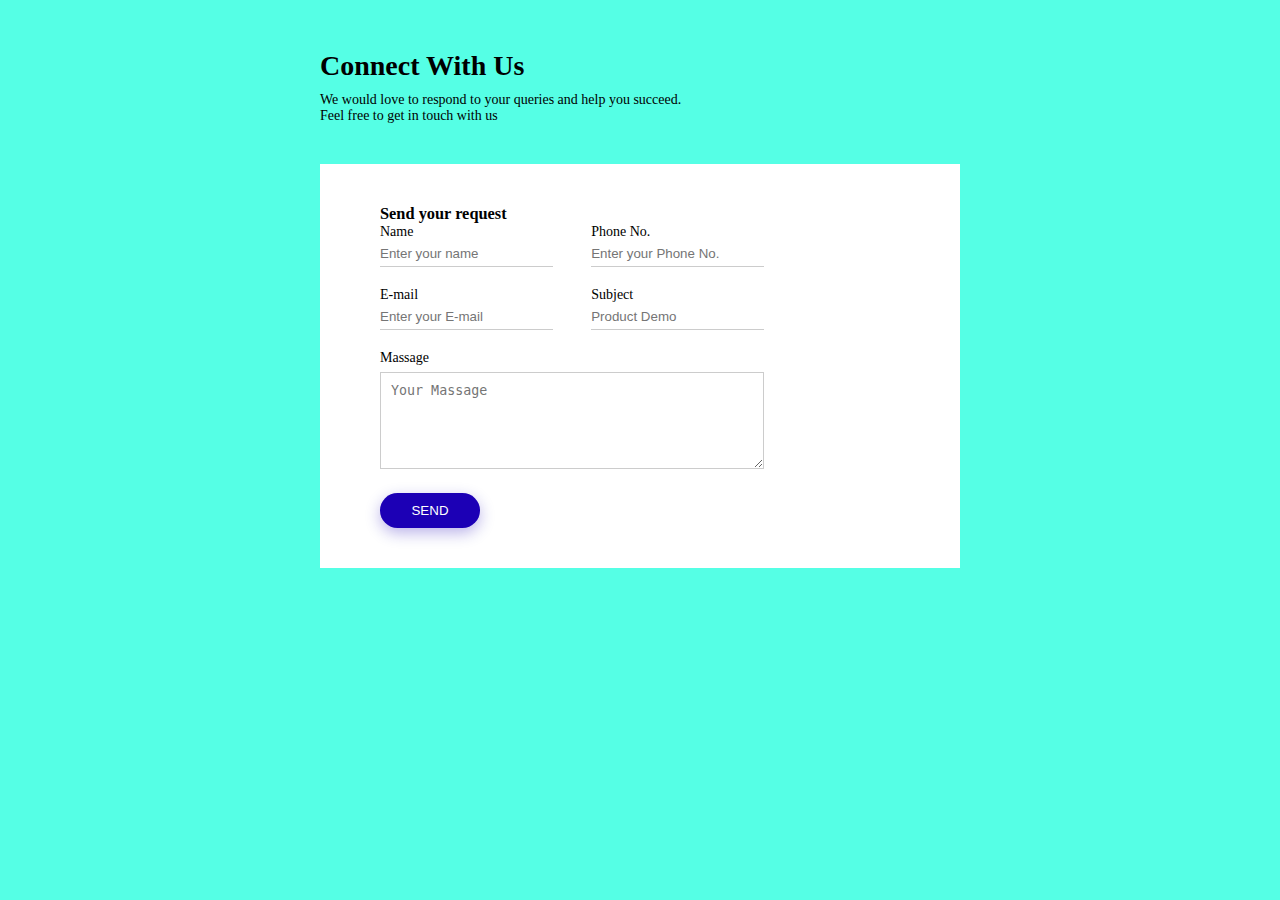
<file: contact.html>
<!DOCTYPE html>
<html lang="en">
<head>
    <meta charset="UTF-8">
    <meta http-equiv="X-UA-Compatible" content="IE=edge">
    <meta name="viewport" content="width=device-width, initial-scale=1.0">
    <title>Contact Us</title>
    <link rel="stylesheet" href="contact.css">
</head>
<body>
     <div class="container">
        <h1>Connect With Us</h1>
        <p>We would love to respond to your queries and help you succeed.<br>
           Feel free to get in touch with us</p>
        <div class="contact-box">
            <div class="contact-left">
                <h3>Send your request</h3>

                <form>

                    <div class="input-row">
                        <div class="input-group">
                            <label>Name</label>
                            <input type="text" placeholder="Enter your name">
                        </div>
                        <div class="input-group">
                            <label>Phone No.</label>
                            <input type="text" placeholder="Enter your Phone No.">
                        </div>
                    </div>
                    <div class="input-row">
                        <div class="input-group">
                            <label>E-mail</label>
                            <input type="email" placeholder="Enter your E-mail">
                        </div>
                        <div class="input-group">
                            <label>Subject</label>
                            <input type="text" placeholder="Product Demo">
                        </div>
                    </div>

                    <label>Massage</label>
                    <textarea cols="30" rows="5" placeholder="Your Massage"></textarea>

                    <button type="submit">SEND</button>
                </form>

            </div>
        </div>
     </div>
</body>
</html>
</file>
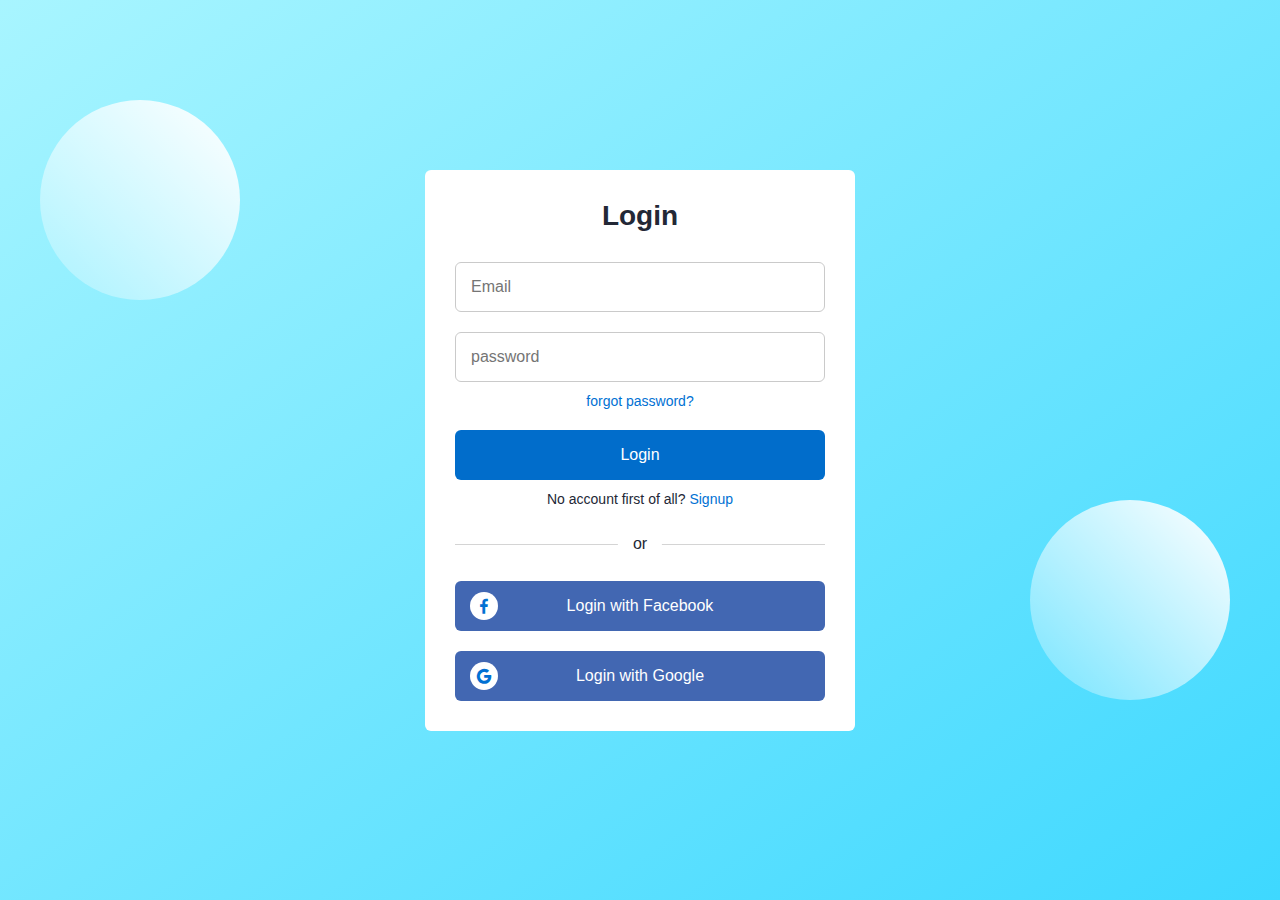
<file: login.html>
<!DOCTYPE html>
<html lang="en">

<head>
    <meta charset="UTF-8">
    <meta http-equiv="X-UA-Compatible" content="IE=edge">
    <meta name="viewport" content="width=device-width, initial-scale=1.0">
    <title>Login and Signup Form</title>
    <!--CSS-->
    <link rel="stylesheet" href="login.css">

    <link href='https://unpkg.com/boxicons@2.1.4/css/boxicons.min.css' rel='stylesheet'>


</head>

<body>
    <!--Login-->
    <div class="circle c1"></div>
    <div class="circle c2"></div>
    <section class="container forms">
        <div class="form login">
            <div class="form-content">
                <header>Login</header>

                <form action="#">
                    <div class="field input field">
                        <input id="loginEmailData" type="email" placeholder="Email" class="input">
                        <div id="email_error">Please fill up your Email</div>
                    </div>

                    <div class="field input field">
                        <input id="loginPasswordData" type="password" placeholder="password" class="password">
                        <!-- <i class='bx bx-hide eye-icon'></i> -->
                        <div id="pass_error">Please fill up your Password</div>


                    </div>

                    <div class="form-link">
                        <a href="#" class="forgot-pass">forgot password?</a>
                    </div>

                    <div class="field button-field">
                        <button type="submit">Login</button>
                    </div>

                </form>

                <div class="form-link">
                    <span>No account first of all? <a href="#" class="link signup-link">Signup</a></span>
                </div>
            </div>
            <div class="line"></div>

            <div class="media-options">
                <a href="#" class="field facebook">
                    <i class='bx bxl-facebook facebook-icon'></i>
                    <span>Login with Facebook</span>
                </a>
            </div>

            <div class="media-options">
                <a href="#" class="field google">
                    <i class='bx bxl-google google-img'></i>
                    <span>Login with Google</span>
                </a>
            </div>
        </div>
        <!--Signup-->

        <div class="form signup">
            <div class="form-content">
                <header>Signup</header>

                <form action="#">
                    <div class="field input field">
                        <input id="signUpEmailData" type="email" placeholder="Email" class="input">
                    </div>

                    <div class="field input field">
                        <input id="signUpPasswordData" type="password" placeholder="password" class="password">
                        <i class='bx bx-hide eye-icon'></i>
                    </div>

                    <div class="field input field">
                        <input id="signUpPasswordConfirmData" type="password" placeholder="password" class="password">
                        <i class='bx bx-hide eye-icon'></i>
                    </div>

                    <div class="field button-field">
                        <button id="signUpBtn">Signup</button>
                    </div>

                </form>

                <div class="form-link">
                    <span>Already have an account? <a href="#" class="link login-link">Login</a></span>
                </div>
            </div>
            <div class="line"></div>

            <div class="media-options">
                <a href="#" class="field facebook">
                    <i class='bx bxl-facebook facebook-icon'></i>
                    <span>Login with Facebook</span>
                </a>
            </div>

            <div class="media-options">
                <a href="#" class="field google">
                    <i class='bx bxl-google google-img'></i>
                    <span>Login with Google</span>
                </a>
            </div>
        </div>
    </section>

    <!--JS-->
    <script src="signup.js"></script>
    <script src="script.js"></script>
</body>

</html>
</file>
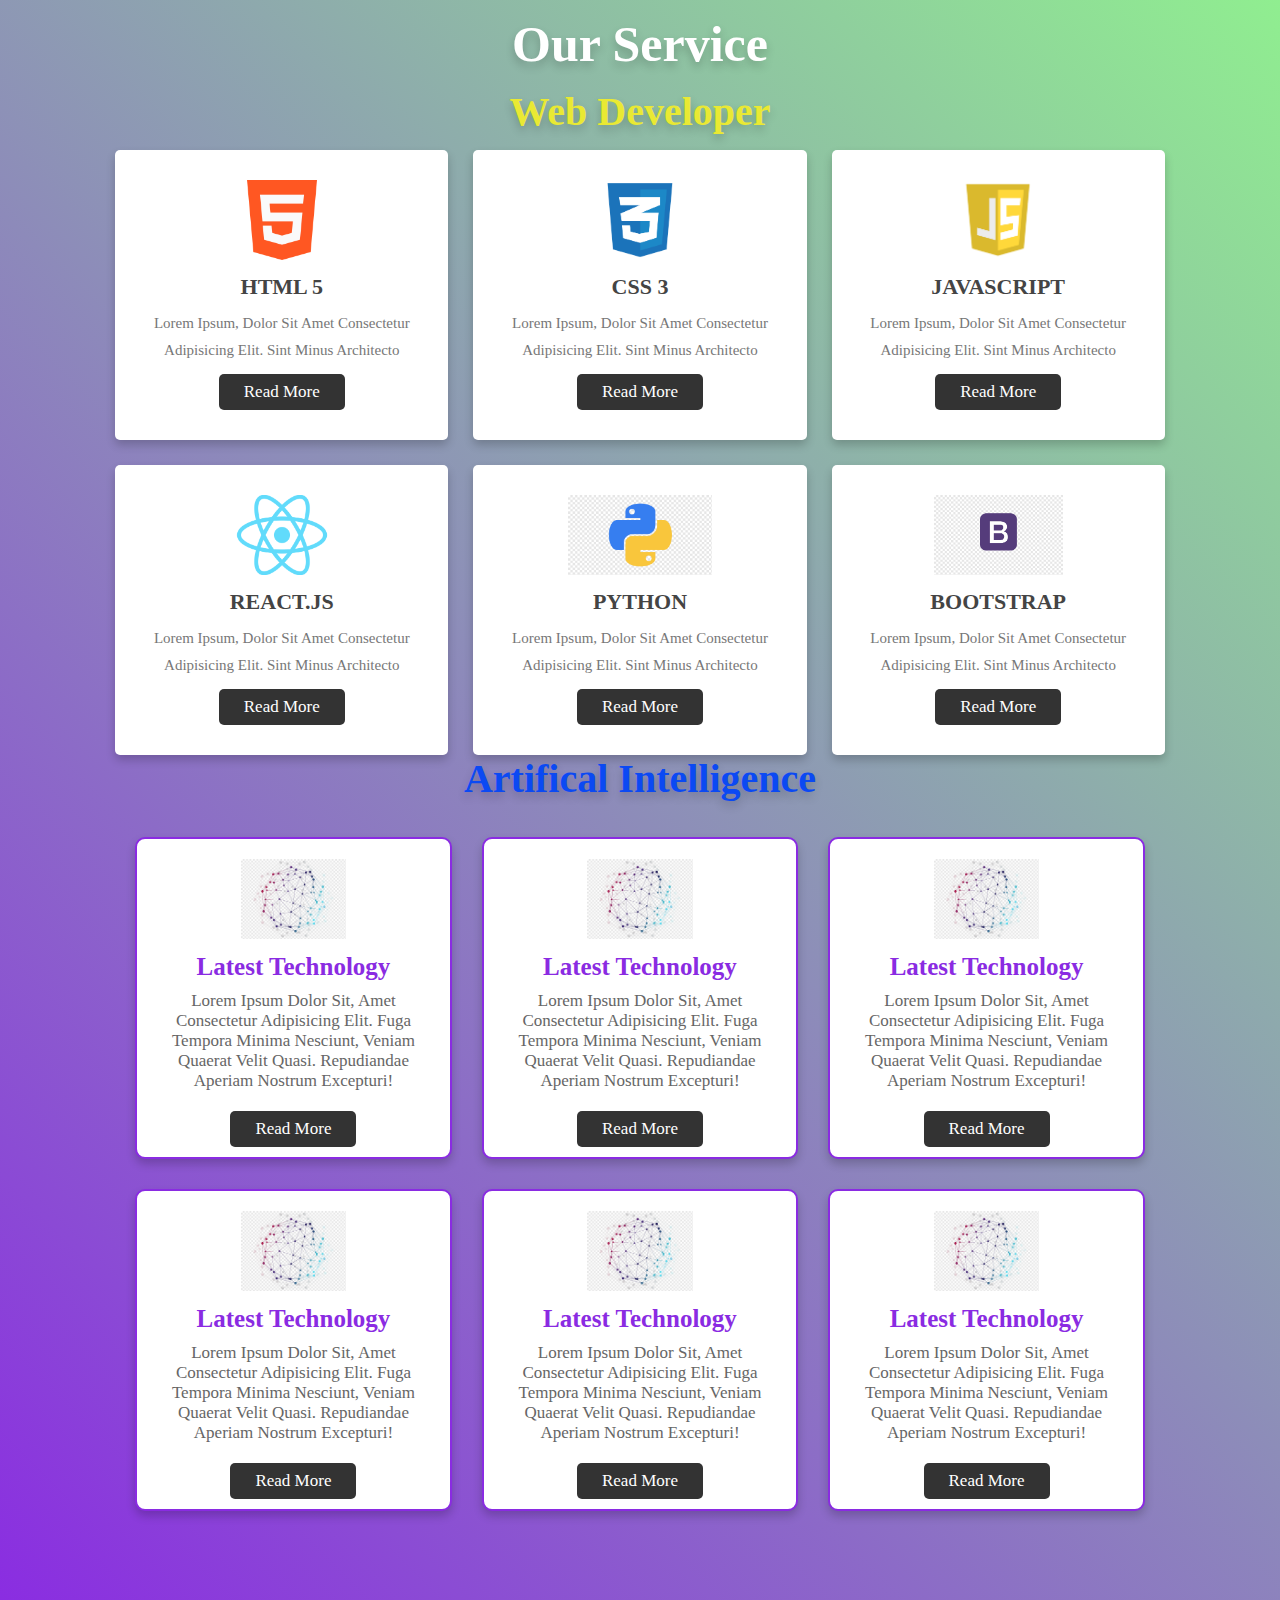
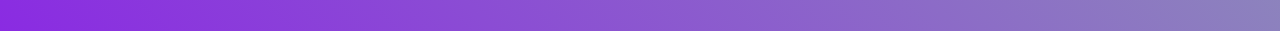
<file: service.html>
<!DOCTYPE html>
<html lang="en">
<head>
    <meta charset="UTF-8">
    <meta http-equiv="X-UA-Compatible" content="IE=edge">
    <meta name="viewport" content="width=device-width, initial-scale=1.0">
    <title>Service</title>
    <link rel="stylesheet" href="service.css">
</head>
<body>
    <div class ="service">
        <h1 class="heading">our service</h1>
        <h4 class="heading1">Web Developer</h4>
        <div class="box-service">
            <div class="box">
                <img src="service/732212.png" alt="">
                <h3>HTML 5</h3>
                <p>Lorem ipsum, dolor sit amet consectetur adipisicing elit. Sint minus architecto</p>
                <a href="https://www.w3schools.com/html/" class="btn">read more</a>
            </div>
            <div class="box">
                <img src="service/css3.png" alt="">
                <h3>CSS 3</h3>
                <p>Lorem ipsum, dolor sit amet consectetur adipisicing elit. Sint minus architecto</p>
                <a href="#" class="btn">read more</a>
            </div>
            <div class="box">
                <img src="service/js.png" alt="">
                <h3>JAVASCRIPT</h3>
                <p>Lorem ipsum, dolor sit amet consectetur adipisicing elit. Sint minus architecto</p>
                <a href="https://www.w3schools.com/js/" class="btn">read more</a>
            </div>
            <div class="box">
                <img src="service/React.png" alt="">
                <h3>REACT.JS</h3>
                <p>Lorem ipsum, dolor sit amet consectetur adipisicing elit. Sint minus architecto</p>
                <a href="#" class="btn">read more</a>
            </div>
            <div class="box">
                <img src="service/python.png" alt="">
                <h3>PYTHON</h3>
                <p>Lorem ipsum, dolor sit amet consectetur adipisicing elit. Sint minus architecto</p>
                <a href="#" class="btn">read more</a>
            </div>
            <div class="box">
                <img src="service/Boot.png" alt="">
                <h3>BOOTSTRAP</h3>
                <p>Lorem ipsum, dolor sit amet consectetur adipisicing elit. Sint minus architecto</p>
                <a href="#" class="btn">read more</a>
            </div>
        </div>
    
                     <!-- Artifical Intelligence -->

    <h1 class="heading3">Artifical Intelligence</h1>
    <div class="box-container1">
        <div class="box2">
            <div class="icon">
                <img src="service/block.png" alt="">
            </div>
            <h3 class="title">Latest Technology</h3>
            <p>Lorem ipsum dolor sit, amet consectetur adipisicing elit. Fuga tempora minima nesciunt, veniam quaerat
                velit quasi. Repudiandae aperiam nostrum excepturi!</p>
            <a href="#" class="btn">Read More</a>

        </div>
        <div class="box2">
            <div class="icon">
                <img src="service/block.png" alt="">
            </div>
            <h3 class="title">Latest Technology</h3>
            <p>Lorem ipsum dolor sit, amet consectetur adipisicing elit. Fuga tempora minima nesciunt, veniam quaerat
                velit quasi. Repudiandae aperiam nostrum excepturi!</p>
            <a href="#" class="btn">Read More</a>

        </div>
        <div class="box2">
            <div class="icon">
                <img src="service/block.png" alt="">
            </div>
            <h3 class="title">Latest Technology</h3>
            <p>Lorem ipsum dolor sit, amet consectetur adipisicing elit. Fuga tempora minima nesciunt, veniam quaerat
                velit quasi. Repudiandae aperiam nostrum excepturi!</p>
            <a href="#" class="btn">Read More</a>

        </div>
        <div class="box2">
            <div class="icon">
                <img src="service/block.png" alt="">
            </div>
            <h3 class="title">Latest Technology</h3>
            <p>Lorem ipsum dolor sit, amet consectetur adipisicing elit. Fuga tempora minima nesciunt, veniam quaerat
                velit quasi. Repudiandae aperiam nostrum excepturi!</p>
            <a href="#" class="btn">Read More</a>

        </div>
        <div class="box2">
            <div class="icon">
                <img src="service/block.png" alt="">
            </div>
            <h3 class="title">Latest Technology</h3>
            <p>Lorem ipsum dolor sit, amet consectetur adipisicing elit. Fuga tempora minima nesciunt, veniam quaerat
                velit quasi. Repudiandae aperiam nostrum excepturi!</p>
            <a href="#" class="btn">Read More</a>

        </div>
        <div class="box2">
            <div class="icon">
                <img src="service/block.png" alt="">
            </div>
            <h3 class="title">Latest Technology</h3>
            <p>Lorem ipsum dolor sit, amet consectetur adipisicing elit. Fuga tempora minima nesciunt, veniam quaerat
                velit quasi. Repudiandae aperiam nostrum excepturi!</p>
            <a href="#" class="btn">Read More</a>
        </div>
    </div>             
 </div>
</body>
</html>
</file>
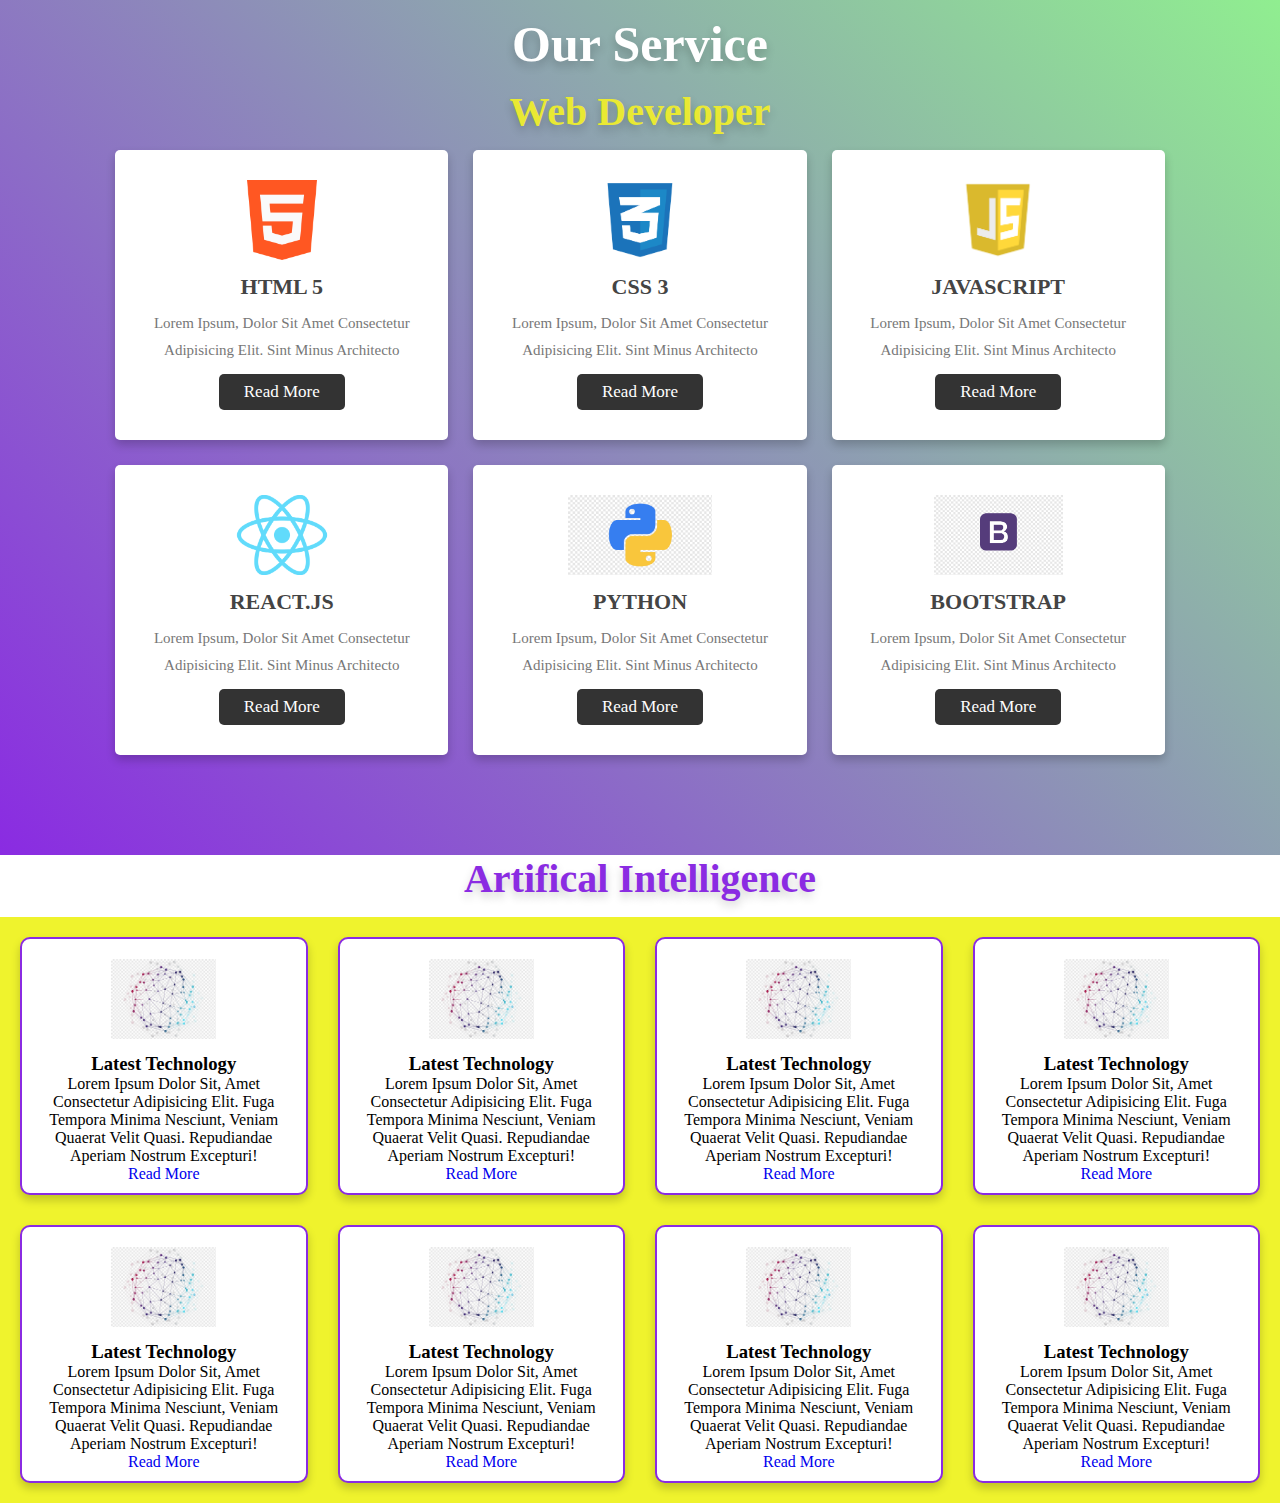
<file: LT/service.html>
<!DOCTYPE html>
<html lang="en">
<head>
    <meta charset="UTF-8">
    <meta http-equiv="X-UA-Compatible" content="IE=edge">
    <meta name="viewport" content="width=device-width, initial-scale=1.0">
    <title>Service</title>
    <link rel="stylesheet" href="service.css">
</head>
<body>
    <div class ="service">
        <h1 class="heading">our service</h1>
        <h4 class="heading1">Web Developer</h4>
        <div class="box-service">
            <div class="box">
                <img src="service/732212.png" alt="">
                <h3>HTML 5</h3>
                <p>Lorem ipsum, dolor sit amet consectetur adipisicing elit. Sint minus architecto</p>
                <a href="https://www.w3schools.com/html/" class="btn">read more</a>
            </div>
            <div class="box">
                <img src="service/css3.png" alt="">
                <h3>CSS 3</h3>
                <p>Lorem ipsum, dolor sit amet consectetur adipisicing elit. Sint minus architecto</p>
                <a href="#" class="btn">read more</a>
            </div>
            <div class="box">
                <img src="service/js.png" alt="">
                <h3>JAVASCRIPT</h3>
                <p>Lorem ipsum, dolor sit amet consectetur adipisicing elit. Sint minus architecto</p>
                <a href="https://www.w3schools.com/js/" class="btn">read more</a>
            </div>
            <div class="box">
                <img src="service/React.png" alt="">
                <h3>REACT.JS</h3>
                <p>Lorem ipsum, dolor sit amet consectetur adipisicing elit. Sint minus architecto</p>
                <a href="#" class="btn">read more</a>
            </div>
            <div class="box">
                <img src="service/python.png" alt="">
                <h3>PYTHON</h3>
                <p>Lorem ipsum, dolor sit amet consectetur adipisicing elit. Sint minus architecto</p>
                <a href="#" class="btn">read more</a>
            </div>
            <div class="box">
                <img src="service/Boot.png" alt="">
                <h3>BOOTSTRAP</h3>
                <p>Lorem ipsum, dolor sit amet consectetur adipisicing elit. Sint minus architecto</p>
                <a href="#" class="btn">read more</a>
            </div>
        </div>
    </div>
                     <!-- Artifical Intelligence -->

    <h1 class="heading3">Artifical Intelligence</h1>
    <div class="box-container1">
        <div class="box2">
            <div class="icon">
                <img src="service/block.png" alt="">
            </div>
            <h3 class="title">Latest Technology</h3>
            <p>Lorem ipsum dolor sit, amet consectetur adipisicing elit. Fuga tempora minima nesciunt, veniam quaerat
                velit quasi. Repudiandae aperiam nostrum excepturi!</p>
            <a href="#">Read More</a>

        </div>
        <div class="box2">
            <div class="icon">
                <img src="service/block.png" alt="">
            </div>
            <h3 class="title">Latest Technology</h3>
            <p>Lorem ipsum dolor sit, amet consectetur adipisicing elit. Fuga tempora minima nesciunt, veniam quaerat
                velit quasi. Repudiandae aperiam nostrum excepturi!</p>
            <a href="#">Read More</a>

        </div>
        <div class="box2">
            <div class="icon">
                <img src="service/block.png" alt="">
            </div>
            <h3 class="title">Latest Technology</h3>
            <p>Lorem ipsum dolor sit, amet consectetur adipisicing elit. Fuga tempora minima nesciunt, veniam quaerat
                velit quasi. Repudiandae aperiam nostrum excepturi!</p>
            <a href="#">Read More</a>

        </div>
        <div class="box2">
            <div class="icon">
                <img src="service/block.png" alt="">
            </div>
            <h3 class="title">Latest Technology</h3>
            <p>Lorem ipsum dolor sit, amet consectetur adipisicing elit. Fuga tempora minima nesciunt, veniam quaerat
                velit quasi. Repudiandae aperiam nostrum excepturi!</p>
            <a href="#">Read More</a>

        </div>
        <div class="box2">
            <div class="icon">
                <img src="service/block.png" alt="">
            </div>
            <h3 class="title">Latest Technology</h3>
            <p>Lorem ipsum dolor sit, amet consectetur adipisicing elit. Fuga tempora minima nesciunt, veniam quaerat
                velit quasi. Repudiandae aperiam nostrum excepturi!</p>
            <a href="#">Read More</a>

        </div>
        <div class="box2">
            <div class="icon">
                <img src="service/block.png" alt="">
            </div>
            <h3 class="title">Latest Technology</h3>
            <p>Lorem ipsum dolor sit, amet consectetur adipisicing elit. Fuga tempora minima nesciunt, veniam quaerat
                velit quasi. Repudiandae aperiam nostrum excepturi!</p>
            <a href="#">Read More</a>

        </div>
        <div class="box2">
            <div class="icon">
                <img src="service/block.png" alt="">
            </div>
            <h3 class="title">Latest Technology</h3>
            <p>Lorem ipsum dolor sit, amet consectetur adipisicing elit. Fuga tempora minima nesciunt, veniam quaerat
                velit quasi. Repudiandae aperiam nostrum excepturi!</p>
            <a href="#">Read More</a>

        </div>
        <div class="box2">
            <div class="icon">
                <img src="service/block.png" alt="">
            </div>
            <h3 class="title">Latest Technology</h3>
            <p>Lorem ipsum dolor sit, amet consectetur adipisicing elit. Fuga tempora minima nesciunt, veniam quaerat
                velit quasi. Repudiandae aperiam nostrum excepturi!</p>
            <a href="#">Read More</a>

        </div>
    </div>


    
                        <!-- Latest Technology -->


    <!-- <h1 class="heading4">Latest Technology</h1>
    <div class="box-container">
        <div class="box3">
            <div class="icon">
                <img src="service/block.png" alt="">
            </div>
            <h3 class="title">Latest Technology</h3>
            <p>Lorem ipsum dolor sit, amet consectetur adipisicing elit. Fuga tempora minima nesciunt, veniam quaerat
                velit quasi. Repudiandae aperiam nostrum excepturi!</p>
            <a href="#">Read More</a>

        </div>
        <div class="box3">
            <div class="icon">
                <img src="service/block.png" alt="">
            </div>
            <h3 class="title">Latest Technology</h3>
            <p>Lorem ipsum dolor sit, amet consectetur adipisicing elit. Fuga tempora minima nesciunt, veniam quaerat
                velit quasi. Repudiandae aperiam nostrum excepturi!</p>
            <a href="#">Read More</a>

        </div>
        <div class="box3">
            <div class="icon">
                <img src="service/block.png" alt="">
            </div>
            <h3 class="title">Latest Technology</h3>
            <p>Lorem ipsum dolor sit, amet consectetur adipisicing elit. Fuga tempora minima nesciunt, veniam quaerat
                velit quasi. Repudiandae aperiam nostrum excepturi!</p>
            <a href="#">Read More</a>

        </div>
        <div class="box3">
            <div class="icon">
                <img src="service/block.png" alt="">
            </div>
            <h3 class="title">Latest Technology</h3>
            <p>Lorem ipsum dolor sit, amet consectetur adipisicing elit. Fuga tempora minima nesciunt, veniam quaerat
                velit quasi. Repudiandae aperiam nostrum excepturi!</p>
            <a href="#">Read More</a>

        </div>
        <div class="box3">
            <div class="icon">
                <img src="service/block.png" alt="">
            </div>
            <h3 class="title">Latest Technology</h3>
            <p>Lorem ipsum dolor sit, amet consectetur adipisicing elit. Fuga tempora minima nesciunt, veniam quaerat
                velit quasi. Repudiandae aperiam nostrum excepturi!</p>
            <a href="#">Read More</a>

        </div>
        <div class="box3">
            <div class="icon">
                <img src="service/block.png" alt="">
            </div>
            <h3 class="title">Latest Technology</h3>
            <p>Lorem ipsum dolor sit, amet consectetur adipisicing elit. Fuga tempora minima nesciunt, veniam quaerat
                velit quasi. Repudiandae aperiam nostrum excepturi!</p>
            <a href="#">Read More</a>

        </div>
        <div class="box3">
            <div class="icon">
                <img src="service/block.png" alt="">
            </div>
            <h3 class="title">Latest Technology</h3>
            <p>Lorem ipsum dolor sit, amet consectetur adipisicing elit. Fuga tempora minima nesciunt, veniam quaerat
                velit quasi. Repudiandae aperiam nostrum excepturi!</p>
            <a href="#">Read More</a>

        </div>
        <div class="box3">
            <div class="icon">
                <img src="service/block.png" alt="">
            </div>
            <h3 class="title">Latest Technology</h3>
            <p>Lorem ipsum dolor sit, amet consectetur adipisicing elit. Fuga tempora minima nesciunt, veniam quaerat
                velit quasi. Repudiandae aperiam nostrum excepturi!</p>
            <a href="#">Read More</a>

        </div> -->
    </div>
</body>
</html>
</file>
<file: contact.css>
*{
    margin: 0;
    padding: 0;

}
body{
    background: #55ffe5;
    font-size: 14px;
}
.container{
    width: 50%;
    margin: 50px auto;
}
.contact-box{
    background: #fff;
    display: flex;
}
.contact-left{
    flex-basis: 60%;
    padding: 40px 60px;
}
h1{
    margin-bottom: 10px;
}
.container p{
    margin-bottom: 40px;
}
.input-row{
    display: flex;
    justify-content: space-between;
    margin-bottom: 20px;
}
.input-row .input-group{
    flex-basis: 45%;
}
input{
    width: 100%;
    border: none;
    border-bottom: 1px solid #ccc;
    outline: none;
    padding-bottom: 5px;
}
textarea{
    width: 100%;
    border: 1px solid #ccc;
    outline: none;
    padding: 10px;
    box-sizing: border-box;
}
label{
    margin-bottom: 6px;
    display: block;
    
}
button{
    background: #1c00b5;
    width: 100px;
    border: none;
    outline: none;
    color: #fff;
    height: 35px;
    border-radius: 30px;
    margin-top: 20px;
    box-shadow: 0px 5px 15px 0px rgba(28, 0, 181, 0.3);
    
}
</file>
<file: login.css>
@import url('https://fonts.googleapis.com/css2?family=Lato:wght@300;400;500;600&display=swap');

* {
    margin: 0;
    padding: 0;
    box-sizing: border-box;
    font-family: 'Poppins', sans-serif;

}
body{
    background: linear-gradient(to top left, #3ed8ff, #a8f5ff);
}
.circle{
    width: 200px;
    height: 200px;
    border-radius: 100px;
    background: linear-gradient(to top right, #ffffff33, #ffffffff);
    position: absolute;
}
.c1{
    top: 100px;
    left: 40px;
}
.c2{
    bottom: 200px;
    right: 50px;
}
.container{
    height: 100vh;
    width: 100%;
    display: flex;
    align-items: center;
    justify-content: center
}
.form{
    position: absolute;
    max-width: 430px;
    width: 100%;
    padding: 30px;
    border-radius: 6px;
    background-color: #fff;
}
.form.signup{
    opacity: 0;
    pointer-events: none;
}
.forms.show-signup .form.signup{
    opacity: 1;
    pointer-events: auto; 
}
.forms.show-signup .form.login{
    opacity: 0;
    pointer-events: none; 
}
header{
    font-size: 28px;
    font-weight: 600;
    color: #232836;
    text-align: center;
}
form{
    margin-top: 30px;
}
.form .field{
    position: relative;
    height: 50px;
    width: 100%;
    margin-top: 20px;
    border-radius: 6px;
}
form #email_error,
form #pass_error{
	margin-top: 5px;
	width: 345px;
	font-size: 18px;
	color: #C62828;
	background: rgba(255,0,0,0.1);
	text-align: center;
	padding: 5px 8px;
	border-radius: 3px;
	border: 1px solid #EF9A9A;
	display: none;
}

.field input,
.field button{
    height: 100%;
    width: 100%;
    border: none;
    font-size: 16px;
    font-weight: 400;
    border-radius: 6px;
}
.field input{
    outline: none;
    padding: 0 15px;
    border: 1px solid#CACACA;
}
.field input:focus{
    border-bottom-width: 3px;
}
.eye-icon{
    position: absolute;
    top: 50%;
    right: 10px;
    transform: translateY(-50%);
    font-size: 18px;
    color: #8b8b8b;
    cursor: pointer;
    padding: 5px;
}
.field button{
    color: #fff;
    background-color: #0171d3;
    transition: all 0.3s ease;
    cursor: pointer;
}
.field button{
    background-color: #016dcb;
}
.form-link{
    text-align: center;
    margin-top: 10px;
}
.form-link span,
.form-link a{
    font-size: 14px;
    font-weight: 400;
    color: #232836;
}
.form a{
    color: #0171d3;
    text-decoration: none;
}
.form-content a:hover{
    text-decoration: underline;
}
.line{
    position: relative;
    height: 1px;
    width: 100%;
    margin: 36px 0;
    background-color: #d4d4d4;
}
.line::before{
    content: 'or';
    position: absolute;
    top: 50%;
    left: 50%;
    transform: translate(-50%, -50%);
    background-color: #FFF;
    color: #232836;
    padding: 0 15px;
}
.media-options a{
    display: flex;
    align-items: center;
    justify-content: center;
}
a.facebook{
    color: #fff;
    background-color: #4267b2;   
}
a.facebook .facebook-icon{
    height: 28px;
    width: 28px;
    color: #0171d3;
    font-size: 20px;
    border-radius: 50%;
    display: flex;
    align-items: center;
    justify-content: center;
    background-color: #fff;
}
.facebook-icon{
    position: absolute;
    top: 50%;
    left: 15px;
    transform: translateY(-50%);
}
a.google{
    color: #fff;
    background-color: #4267b2; 
    
}
a.google .google-img{
    height: 28px;
    width: 28px;
    color: #0171d3;
    font-size: 20px;
    border-radius: 50%;
    display: flex;
    align-items: center;
    justify-content: center;
    background-color: #fff;
}
.google-img{
    position: absolute;
    top: 50%;
    left: 15px;
    transform: translateY(-50%);

}

@media screen and (max-width: 400px) {
    .for{
        padding: 15px 10px;
    }
    
}
</file>
<file: service.css>
*{
    margin: 0;
    padding: 0;
    box-sizing: border-box;
    outline: none;
    border: none;
    text-decoration: none;
    text-transform: capitalize;
    transition: .2s linear;
}
.service{
    background: linear-gradient(45deg, blueviolet, lightgreen);
    padding: 15px 9%;
    padding-bottom: 100px;
}
.service .heading{
    text-align: center;
    padding-bottom: 15px;
    color: #fff;
    text-shadow: 0 5px 10px rgba(0,0,0,.2);
    font-size: 50px;
}
.service .heading1{
    text-align: center;
    padding-bottom: 15px;
    color: rgb(233, 233, 51);
    text-shadow: 0 5px 10px rgba(0,0,0,.2);
    font-size: 40px;
}
.service .box-service{
    display: grid;
    grid-template-columns: repeat(auto-fit, minmax(270px,1fr));
    gap: 25px;
}
.service .box-service .box{
    /* width: 300px; */
    box-shadow: 0 5px 10px rgba(0,0,0,.2);
    border-radius: 5px;
    background: #fff;
    text-align: center;
    padding: 30px 20px;
    
}
.service .box-service .box img{
    height: 80px;
}
.service .box-service .box h3 {
    color: #444;
    font-size: 22px;
    padding: 10px 0;
}
.service .box-service .box h4 {
    color: #444;
    font-size: 22px;
    padding: 10px 0;
}
.service .box-service .box p{
    color: #777;
    font-size: 15px;
    line-height: 1.8;
}
.btn{
    margin-top: 10px;
    display: inline-block;
    background: #333;
    color: #fff;
    font-size: 17px;
    border-radius: 5px;
    padding: 8px 25px;
}
.btn:hover{
    letter-spacing: 1px;
}
.box:hover{
    box-shadow: 0 10px 15px rgba(0,0,0,.3);
    transform: scale(1.02);
}
                    /* Artifical Intelligence */

.heading3{
    text-align: center;
    padding-bottom: 15px;
    color: rgb(11, 73, 243);
    text-shadow: 0 5px 10px rgba(0,0,0,.2);
    font-size: 40px;
}
.box-container1{
    display: grid;
    grid-template-columns: repeat(auto-fit,minmax(250px,1fr));
    gap: 30px;
    padding: 20px;

}
.box-container1 .box2{
    /* height: 250px; */
    box-shadow: 0 5px 10px rgba(0,0,0,.2);
    padding: 10px;
    border-radius: 10px;
    background: #fff;
    border: 2px solid blueviolet;
    text-align: center;
}
.box2 .icon img{
    height: 80px;
    margin: 10px 0;
}
.box-container1 .box2 .title{
    color: blueviolet;
    font-size: 25px;
}
.box-container1 .box2 p{
    font-size: 17px;
    color: #666;
    padding: 10px;
}
</file>
<file: LT/service.css>
*{
    margin: 0;
    padding: 0;
    box-sizing: border-box;
    outline: none;
    border: none;
    text-decoration: none;
    text-transform: capitalize;
    transition: .2s linear;
}
.service{
    background: linear-gradient(45deg, blueviolet, lightgreen);
    padding: 15px 9%;
    padding-bottom: 100px;
}
.service .heading{
    text-align: center;
    padding-bottom: 15px;
    color: #fff;
    text-shadow: 0 5px 10px rgba(0,0,0,.2);
    font-size: 50px;
}
.service .heading1{
    text-align: center;
    padding-bottom: 15px;
    color: rgb(233, 233, 51);
    text-shadow: 0 5px 10px rgba(0,0,0,.2);
    font-size: 40px;
}
.service .box-service{
    display: grid;
    grid-template-columns: repeat(auto-fit, minmax(270px,1fr));
    gap: 25px;
}
.service .box-service .box{
    /* width: 300px; */
    box-shadow: 0 5px 10px rgba(0,0,0,.2);
    border-radius: 5px;
    background: #fff;
    text-align: center;
    padding: 30px 20px;
    
}
.service .box-service .box img{
    height: 80px;
}
.service .box-service .box h3 {
    color: #444;
    font-size: 22px;
    padding: 10px 0;
}
.service .box-service .box h4 {
    color: #444;
    font-size: 22px;
    padding: 10px 0;
}
.service .box-service .box p{
    color: #777;
    font-size: 15px;
    line-height: 1.8;
}
.service .box-service .box .btn{
    margin-top: 10px;
    display: inline-block;
    background: #333;
    color: #fff;
    font-size: 17px;
    border-radius: 5px;
    padding: 8px 25px;
}
.service .box-service .box .btn:hover{
    letter-spacing: 1px;
}
.service .box-service .box:hover{
    box-shadow: 0 10px 15px rgba(0,0,0,.3);
    transform: scale(1.02);
}
                    /* Artifical Intelligence */

.heading3{
    text-align: center;
    padding-bottom: 15px;
    color: blueviolet;
    text-shadow: 0 5px 10px rgba(0,0,0,.2);
    font-size: 40px;
}
.box-container1{
    background-color: rgb(239, 243, 45);
    display: grid;
    grid-template-columns: repeat(auto-fit,minmax(250px,1fr));
    gap: 30px;
    padding: 20px;

}
.box-container1 .box2{
    /* height: 250px; */
    box-shadow: 0 5px 10px rgba(0,0,0,.2);
    padding: 10px;
    border-radius: 10px;
    background: #fff;
    border: 2px solid blueviolet;
    text-align: center;
}
.box2 .icon img{
    height: 80px;
    margin: 10px 0;
}
.box-container .box2 .title{
    color: blueviolet;
    font-size: 20px;
}
.box-container .box2 p{
    font-size: 13px;
    color: #666;
    padding: 10px;
}
.box-container .box2 a{
    color: blueviolet;
    text-decoration: none;
    display: block;
    padding: 10px 0;
    font-size: 17px;
    cursor: pointer;
}
.box-container .box2:hover{
    color: #666;
}

/* <!-- Latest Technology --> */


/* 

.heading4{
    text-align: center;
    padding-bottom: 15px;
    color: blueviolet;
    text-shadow: 0 5px 10px rgba(0,0,0,.2);
    font-size: 40px;
}
.box-container{
    background-color: rgb(239, 243, 45);
    display: grid;
    grid-template-columns: repeat(auto-fit,minmax(250px,1fr));
    gap: 30px;
    padding: 20px;

}
.box-container .box3{
     height: 250px; 
    box-shadow: 0 5px 10px rgba(0,0,0,.2);
    padding: 10px;
    border-radius: 10px;
    background: #fff;
    border: 2px solid blueviolet;
    text-align: center;
}
.box3 .icon img{
    height: 80px;
    margin: 10px 0;
}
.box-container .box3 .title{
    color: blueviolet;
    font-size: 20px;
}
.box-container .box3 p{
    font-size: 13px;
    color: #666;
    padding: 10px;
}
.box-container .box3 a{
    color: blueviolet;
    text-decoration: none;
    display: block;
    padding: 10px 0;
    font-size: 17px;
    cursor: pointer;
}
.box-container .box3:hover{
    color: #666;
} */
</file>
